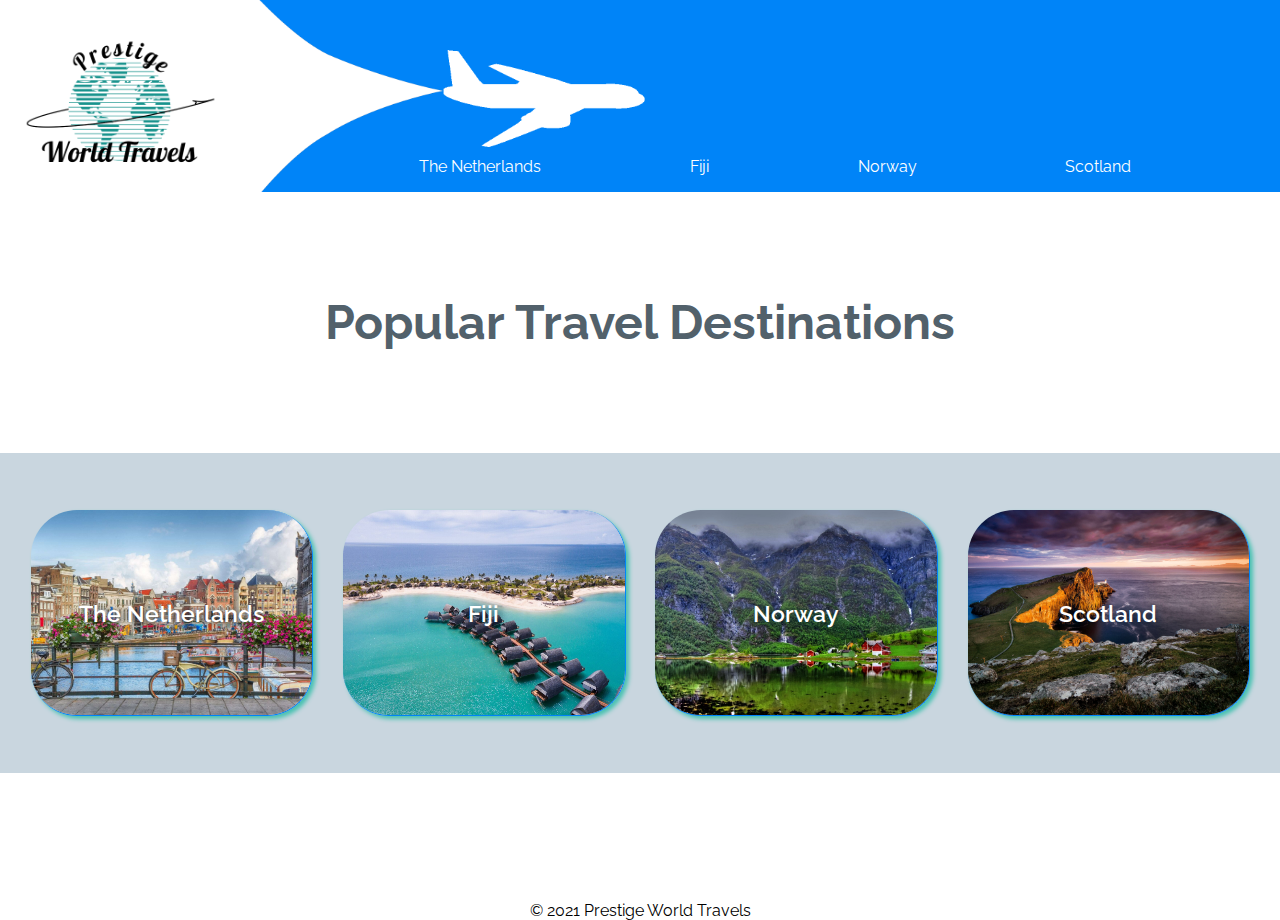
<file: index.html>
<!DOCTYPE html>
<html lang="en">
  <head>
    <meta charset="UTF-8" />
    <meta http-equiv="X-UA-Compatible" content="IE=edge" />
    <meta name="viewport" content="width=device-width, initial-scale=1.0" />
    <link rel="preconnect" href="https://fonts.googleapis.com" />
    <link rel="preconnect" href="https://fonts.gstatic.com" crossorigin />
    <link
      href="https://fonts.googleapis.com/css2?family=Raleway&display=swap"
      rel="stylesheet"
    />
    <link rel="stylesheet" href="styles/main.css" />
    <title>Prestige World Travels</title>
  </head>
  <body>
    <header>
      <a href="index.html">
        <img class="logo" src="/images/prestigelogo.png" alt="logo" />
      </a>
      <nav class="nav_container">
        <ul>
          <li>
            <a href="netherlands.html">The Netherlands</a>
          </li>
          <li><a href="fiji.html">Fiji</a></li>
          <li><a href="norway.html">Norway</a></li>
          <li><a href="scotland.html">Scotland</a></li>
        </ul>
      </nav>
    </header>
    <main>
      <h4>Popular Travel Destinations</h4>
      <div class="country_container">
        <section class="country_wrapper">
          <div class="country_title">The Netherlands</div>
          <a href="netherlands.html">
            <img
              class="country_img"
              src="/images/Netherlands.jpg"
              alt="Netherlands Photo"
            />
          </a>
        </section>
        <section class="country_wrapper">
          <div class="country_title">Fiji</div>
          <a href="fiji.html"
            ><img
              class="country_img"
              src="/images/RoomsOnTheWater.jpg"
              alt="Fiji Photo"
            />
          </a>
        </section>
        <section class="country_wrapper">
          <div class="country_title">Norway</div>
          <a href="norway.html"
            ><img
              class="country_img"
              src="/images/norway-mountains2.jpg"
              alt="Norway Photo"
            />
          </a>
        </section>
        <section class="country_wrapper">
          <div class="country_title">Scotland</div>
          <a href="scotland.html"
            ><img
              class="country_img"
              src="/images/scotland.jpg"
              alt="Scotland Photo"
          /></a>
        </section>
      </div>
    </main>
    <footer>&copy; 2021 Prestige World Travels</footer>

    <!-- <script type="module" src="main.js"></script> -->
  </body>
</html>
</file>
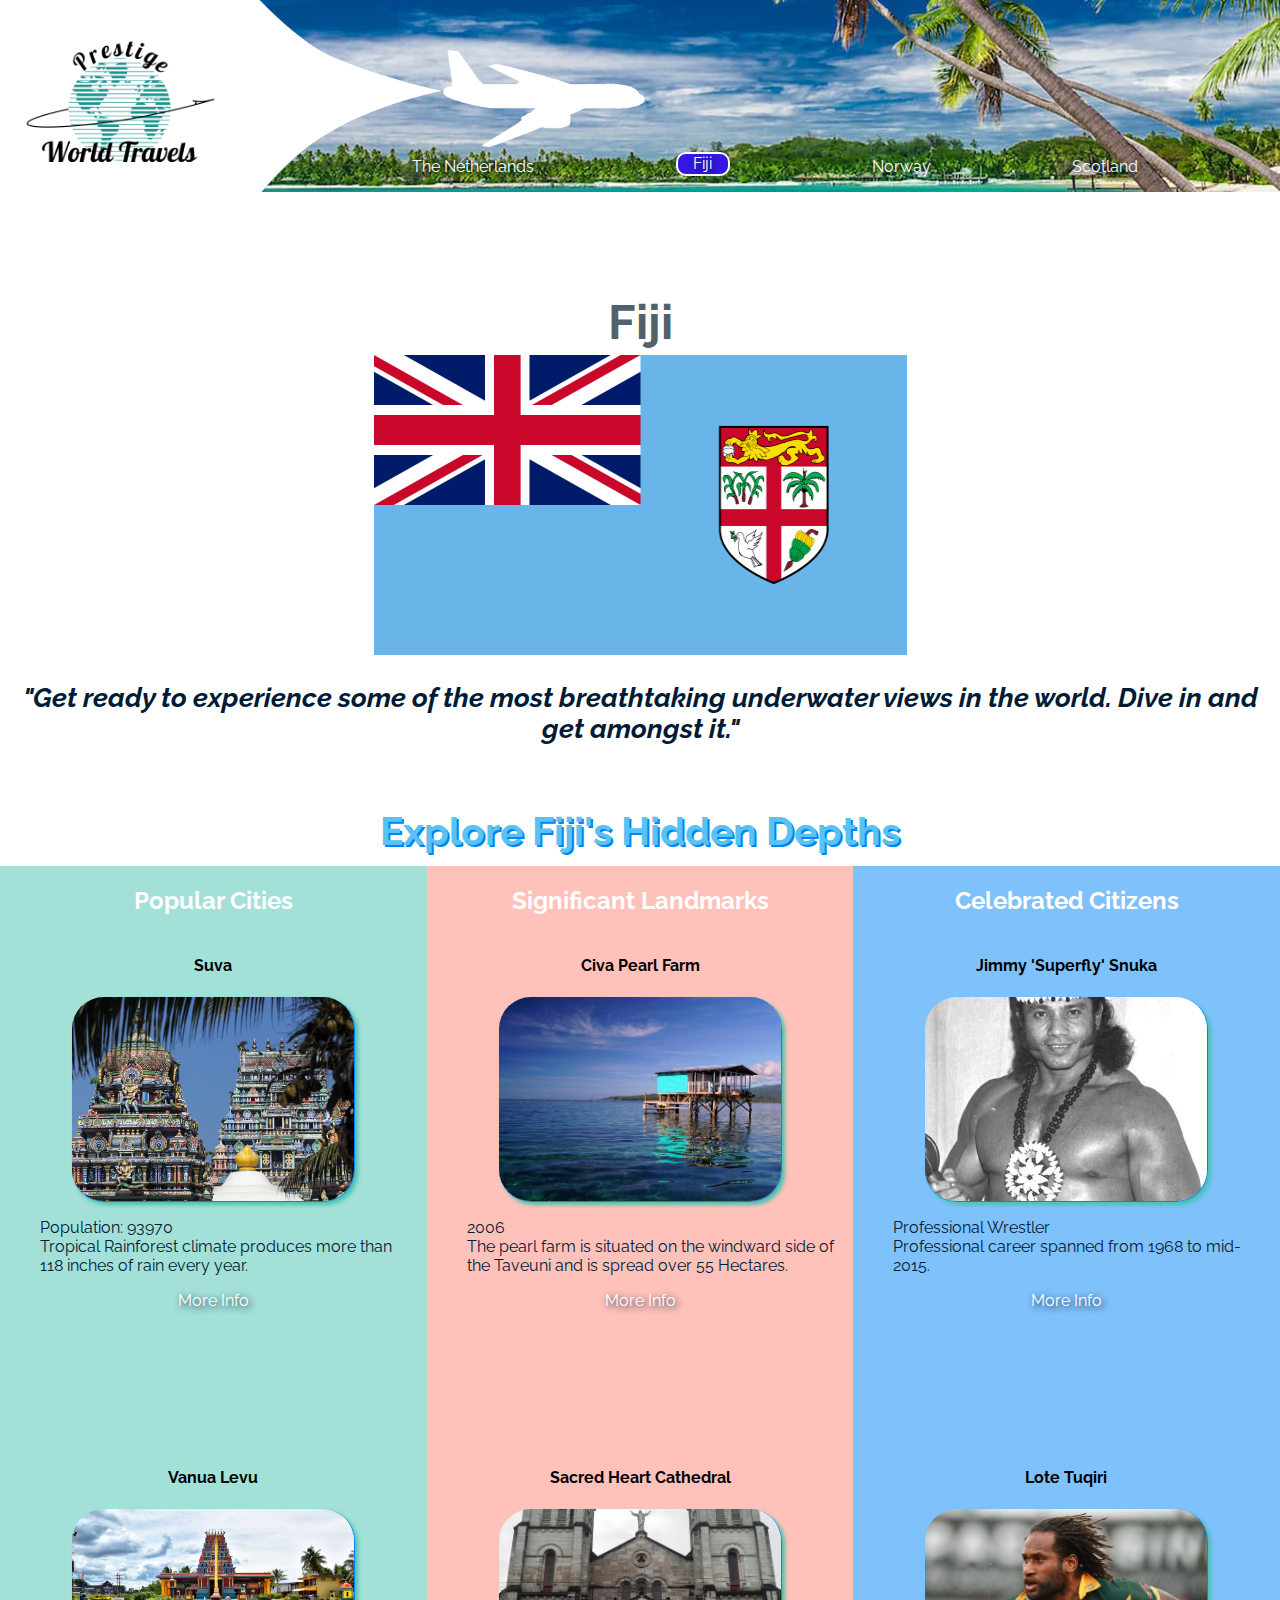
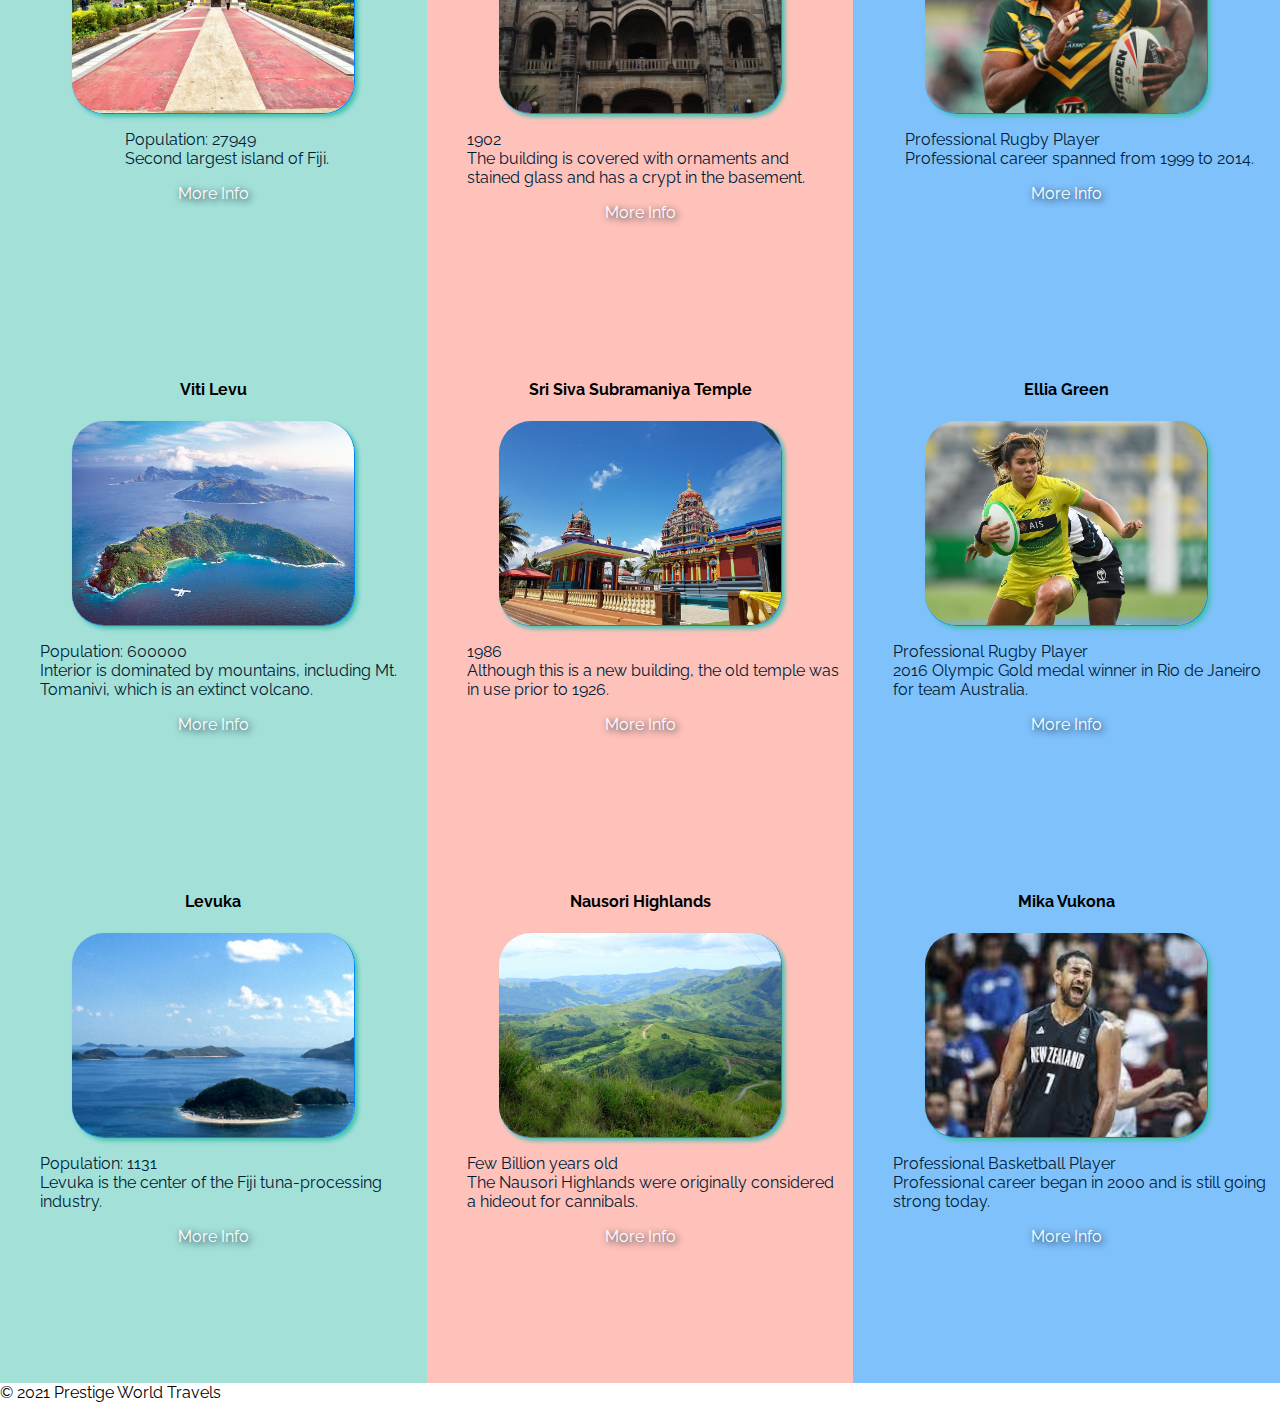
<file: fiji.html>
<!DOCTYPE html>
<html lang="en">

<head>
  <meta charset="UTF-8" />
  <meta http-equiv="X-UA-Compatible" content="IE=edge" />
  <meta name="viewport" content="width=device-width, initial-scale=1.0" />
  <link rel="stylesheet" href="./styles/fiji.css" />
  <link rel="preconnect" href="https://fonts.googleapis.com" />
  <link rel="preconnect" href="https://fonts.gstatic.com" crossorigin />
  <link href="https://fonts.googleapis.com/css2?family=Raleway&display=swap" rel="stylesheet" />
  <title>Prestige World Travels</title>
</head>

<body>
  <header>
    <div class="logo_nav_wrapper">
      <a href="index.html">
        <img class="logo" src="/images/prestigelogo.png" alt="logo" />
      </a>
      <nav class="nav_container">
        <ul>
          <li><a href="netherlands.html">The Netherlands</a></li>
          <li class="boldLink"><a href="fiji.html">Fiji</a></li>
          <li><a href="norway.html">Norway</a></li>
          <li><a href="scotland.html">Scotland</a></li>
        </ul>
      </nav>
    </div class="fijiFlagWrapper">
    <h1 class="fijiTitle">Fiji<img src="/images/fijiFlag.png" alt="Fiji" width="533" height="300"></h1>
    
    <h3 class="fijiWelcome">
      "Get ready to experience some of the most breathtaking underwater views in the world. Dive in and get amongst it."
    </h3>
  </header>
  <main>
    <h5 class="fijiHiddenDepth">Explore Fiji's Hidden Depths</h5>
    <section class="fijiElements">
      <div class="cityContainer">
        <h2>Popular Cities</h2>
        <section class="cityList"></section>
      </div>
      <div class="landmarkContainer">
        <h2>Significant Landmarks</h2>
        <section class="landmarkList"></section>
      </div>
      <div class="celebrityContainer">
        <h2>Celebrated Citizens</h2>
        <section class="celebrityList"></section>
      </div>
    </section>
  </main>
  <footer>&copy; 2021 Prestige World Travels</footer>

  <script type="module" src="/scripts/fiji/fiji.js"></script>
</body>

</html>
</file>
<file: styles/main.css>
html {
  -webkit-background-size: cover;
  -moz-background-size: cover;
  -o-background-size: cover;
  background-size: cover;
  font-family: "Raleway", sans-serif;
}

body {
  margin: 0;
}

header {
  display: flex;
  flex-direction: row;
  width: 100%;
  height: 15vw;
  background-color: #0084f8;
}

.logo {
  background-color: white;
  width: 18vw;
  height: 18vw;
  flex-grow: 1;
}

header ul {
  width: 100%;
  display: flex;
  flex-direction: row;
  justify-content: space-evenly;
  align-items: flex-end;
  list-style-type: none;
}

h4 {
  color: #52616b;
  text-align: center;
  margin-top: 8vw;
  margin-bottom: 8vw;
  font-size: 36pt;
}

.nav_container {
  width: 100%;
  height: 15vw;
  background-image: url("/images/planebanner.png");
  background-size: contain;
  background-repeat: no-repeat;
  display: flex;
  flex-direction: row;
  flex-grow: 3;
}

a:link {
  color: white;
  background-color: transparent;
  text-decoration: none;
}

a:visited {
  color: white;
  background-color: transparent;
  text-decoration: none;
}

a:hover {
  color: #001b36;
  background-color: transparent;
  text-decoration: none;
}

a:active {
  color: #52616b;
  background-color: transparent;
  text-decoration: underline;
}

.country_container {
  width: 100%;
  height: 25vw;
  display: flex;
  flex-direction: row;
  justify-content: space-evenly;
  align-items: center;
  background-color: #c9d6df;
}

.country_wrapper {
  text-align: center;
  position: relative;
  width: 22vw;
  height: 16vw;
  font-size: 1.8vw;
  font-weight: 600;
  border-radius: 2em;
}

.country_wrapper:hover {
  box-shadow: 4px 4px 15px #001b36;
}

.country_title {
  position: absolute;
  top: 50%;
  left: 50%;
  transform: translate(-50%, -50%);
  color: white;
  width: 20vw;
  text-shadow: 2px 2px 10px #001b36;
  cursor: pointer;
}

.country_img {
  width: 22vw;
  height: 16vw;
  border-bottom: 1px solid #0084f8;
  border-right: 1px solid #0084f8;
  border-radius: 2em;
  box-shadow: 3px 3px 4px #47c2b1;
  object-fit: cover;
}

footer {
  text-align: center;
  margin-top: 10vw;
}
</file>
<file: styles/fiji.css>
html {
  -webkit-background-size: cover;
  -moz-background-size: cover;
  -o-background-size: cover;
  background-size: cover;
  font-family: "Raleway", sans-serif;
}

body{ 
  margin: 0;
}

.logo_nav_wrapper{
  display: flex;
  flex-direction: row;
  width: 100%;
  height: 15vw;
  background-image: url("/images/fijiBannerImage.jpg");
  background-repeat: no-repeat;
}

.logo{
  background-color: white;
  width: 18vw;
  height: 18vw;
  flex-grow: 1;
}

.logo_nav_wrapper ul {
  width: 100%;
  display: flex;
  flex-direction: row;
  justify-content: space-evenly;
  align-items: flex-end;
  list-style-type: none;
}

.nav_container{
  width: 100%;
  height: 15vw;
  background-image: url("/images/planebanner.png");
  background-size: contain;
  background-repeat: no-repeat;
  display: flex;
  flex-direction: row;
  flex-grow: 3;
}

a:link{
  color: white;
  text-shadow: 2px 2px 7px #001b36;
  background-color: transparent;
  text-decoration: none;
}

a:visited {
  color: white;
  text-shadow: 2px 2px 7px #001b36;
  background-color: transparent;
  text-decoration: none;
}

a:hover{
  color: #001b36;
  text-shadow: 2px 2px 7px #001b36;
  background-color: transparent;
  text-decoration: none;
}

a:active {
  color: #52616b;
  text-shadow: 2px 2px 7px #001b36;
  background-color: transparent;
  text-decoration: none;
}

.boldLink{
  width: 50px;
  height: 20px;
  background: rgb(54, 23, 228);
  border: solid white 2px;
  border-radius: 10px;
  color: white;
  text-align: center;
}

.fijiTitle{
  font-family: "Raleway";
  display: flex;
  flex-direction: column;
  align-items: center;
  justify-content: center;
  color: #52616b;
  text-align: center;
  margin-top: 8vw;
  margin-bottom: 1vw;
  font-size: 36pt;
}
.fijiTitle img{
  padding-top: 5px;
}
.fijiWelcome{
  color: #001b36;
  text-align: center;
  font-size: 20pt;
  font-style: italic;
  display: flex;
  justify-content: center;
}
.fijiHiddenDepth{
  color: #58c2f1;
  text-shadow: 2px 2px 0px #0084f8;
  text-align: center;
  font-size: 29pt;
  margin-bottom: 1vw;
  display: flex;
  justify-content: center;
}

.fijiElements{
  display: flex;
  flex-direction: row;
  flex-wrap: nowrap;
  justify-content: space-between;
}

.cityContainer{
  display: flex;
  flex-direction: column;
  width: 100%;
  background-color: rgba(71, 194, 177, .5);
}
.city-card{
  height: 40vw;
  display: flex;
  flex-direction: column;
  align-items: center;
  contain: content;
}
.city-card ul{
  list-style-type: none;
  color: #001b36;
  padding-right: 1vw;
}
.city-image{
  width: 22vw;
  height: 16vw;
  border-bottom: 1px solid #0084f8;
  border-right: 1px solid #0084f8;
  border-radius: 2em;
  box-shadow: 3px 3px 4px #47c2b1;
  object-fit: cover;
}


.landmarkContainer{
  display: flex;
  flex-direction: column;
  width: 100%;
  background-color: rgba(255, 133, 118, .5);
}
.landmark-card{
  height: 40vw;
  display: flex;
  flex-direction: column;
  align-items: center;
  contain: content;
}
.landmark-card ul{
  list-style-type: none;
  color: #001b36;
  padding-right: 1vw;
}
.landmark-image{
  width: 22vw;
  height: 16vw;
  border-bottom: 1px solid #0084f8;
  border-right: 1px solid #0084f8;
  border-radius: 2em;
  box-shadow: 3px 3px 4px #47c2b1;
  object-fit: cover;
}


.celebrityContainer{
  display: flex;
  flex-direction: column;
  width: 100%;
  background-color: rgba(0, 132, 248, .5);
}
.celebrity-card{
  height: 40vw;
  display: flex;
  flex-direction: column;
  align-items: center;
  contain: content;
}
.celebrity-card ul{
  list-style-type: none;
  color: #001b36;
  padding-right: 1vw;
}
.celebrity-image{
  width: 22vw;
  height: 16vw;
  border-bottom: 1px solid #0084f8;
  border-right: 1px solid #0084f8;
  border-radius: 2em;
  box-shadow: 3px 3px 4px #47c2b1;
  object-fit: cover;
}






h2 {
  color: white;
  text-align: center;
}

h3 {
  color: #001b36;
  text-align: center;
}
</file>
